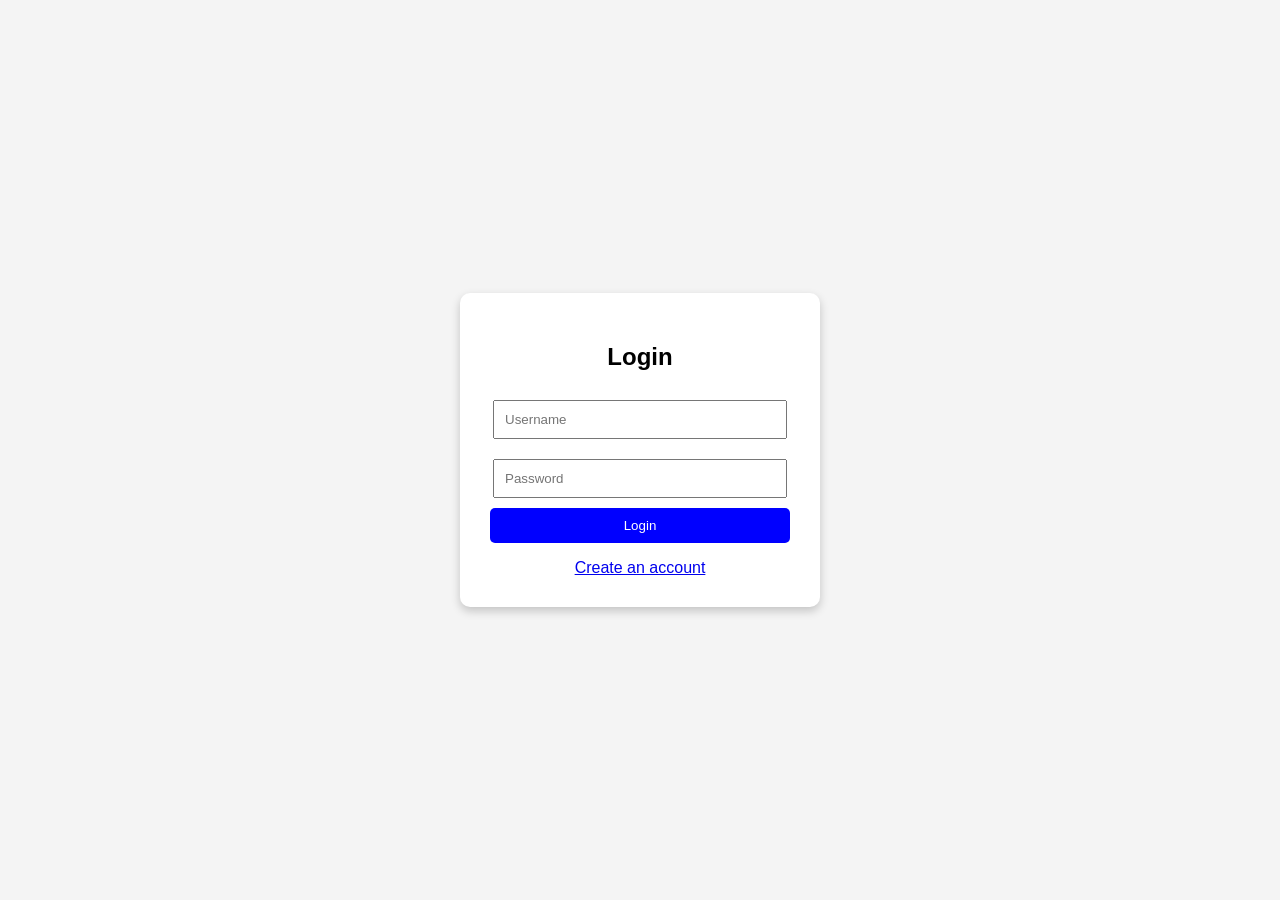
<file: login.html>
<!DOCTYPE html>
<html>
<head>
    <title>Login</title>
    <style>
        body {
            margin: 0;
            height: 100vh;
            font-family: Arial, sans-serif;
            display: flex;
            justify-content: center;
            align-items: center;
            background-color: #f4f4f4;
        }

        .login-box {
            background: white;
            padding: 30px;
            width: 300px;
            border-radius: 10px;
            box-shadow: 0 4px 10px rgba(0,0,0,0.2);
            text-align: center;
        }

        input {
            width: 90%;
            padding: 10px;
            margin: 10px 0;
        }

        button {
            width: 100%;
            padding: 10px;
            background: blue;
            color: white;
            border: none;
            border-radius: 5px;
        }
    </style>
</head>
<body>

    <div class="login-box">
        <h2>Login</h2>

        <form onsubmit="loginUser(event)">
            <input type="text" id="username" placeholder="Username" required>
            <input type="password" id="password" placeholder="Password" required>
            <button type="submit">Login</button>
        </form>

        <p id="message"></p>
        <a href="/register">Create an account</a>
    </div>

    <script>
        function loginUser(event) {
            event.preventDefault();

            const userData = {
                username: document.getElementById("username").value,
                password: document.getElementById("password").value
            };

            fetch("/submit", {
                method: "POST",
                headers: {
                    "Content-Type": "application/json"
                },
                body: JSON.stringify(userData)
            })
            .then(response => response.text())
            .then(data => {
                document.getElementById("message").innerText = data;
                if (data === "Login successful!") {
                    window.location.href = "/game";
                }
            });
        }
    </script>

</body>
</html>
</file>
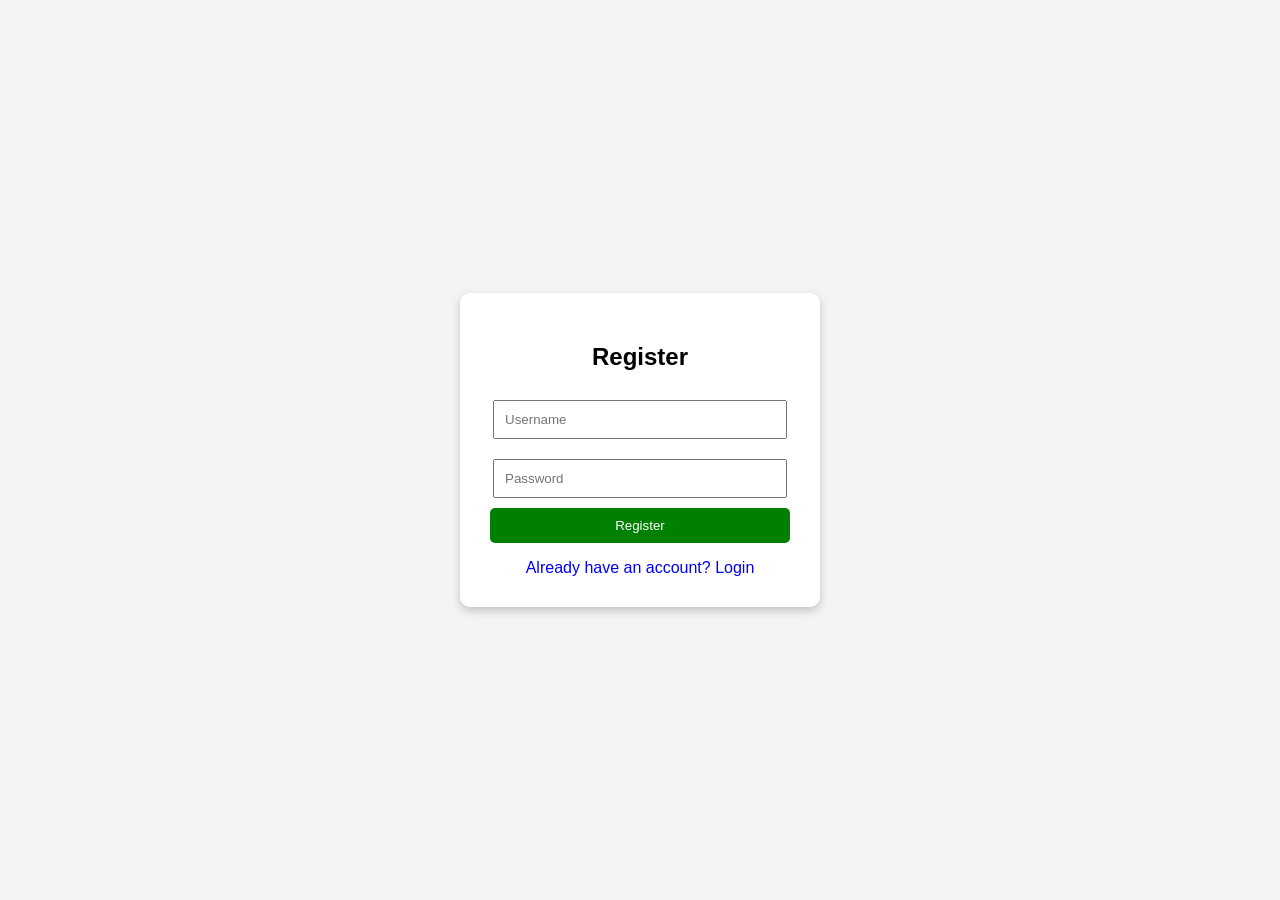
<file: register.html>
<!DOCTYPE html>
<html>
<head>
    <title>Register</title>
    <style>
        body {
            margin: 0;
            height: 100vh;
            font-family: Arial, sans-serif;
            display: flex;
            justify-content: center;
            align-items: center;
            background-color: #f4f4f4;
        }

        .box {
            background: white;
            padding: 30px;
            width: 300px;
            border-radius: 10px;
            box-shadow: 0 4px 10px rgba(0,0,0,0.2);
            text-align: center;
        }

        input {
            width: 90%;
            padding: 10px;
            margin: 10px 0;
        }

        button {
            width: 100%;
            padding: 10px;
            background: green;
            color: white;
            border: none;
            border-radius: 5px;
            cursor: pointer;
        }

        button:hover {
            background: darkgreen;
        }

        a {
            display: block;
            margin-top: 15px;
            text-decoration: none;
            color: blue;
        }
    </style>
</head>
<body>
    <div class="box">
        <h2>Register</h2>

        <form onsubmit="registerUser(event)">
            <input type="text" id="username" placeholder="Username" required>
            <input type="password" id="password" placeholder="Password" required>
            <button type="submit">Register</button>
        </form>
        <p id="message"></p>
        <a href="/">Already have an account? Login</a>
    </div>

    <script>
        function registerUser(event) {
            event.preventDefault();
            const userData = {
                username: document.getElementById("username").value,
                password: document.getElementById("password").value
            };
            fetch("/register", {
                method: "POST",
                headers: {
                    "Content-Type": "application/json"
                },
                body: JSON.stringify(userData)
            })
            .then(res => res.text())
            .then(data => {
                document.getElementById("message").innerText = data;
                if (data === "Registration successful!") {
                    window.location.href = "/";
                }
            });
        }
    </script>
</body>
</html>
</file>
